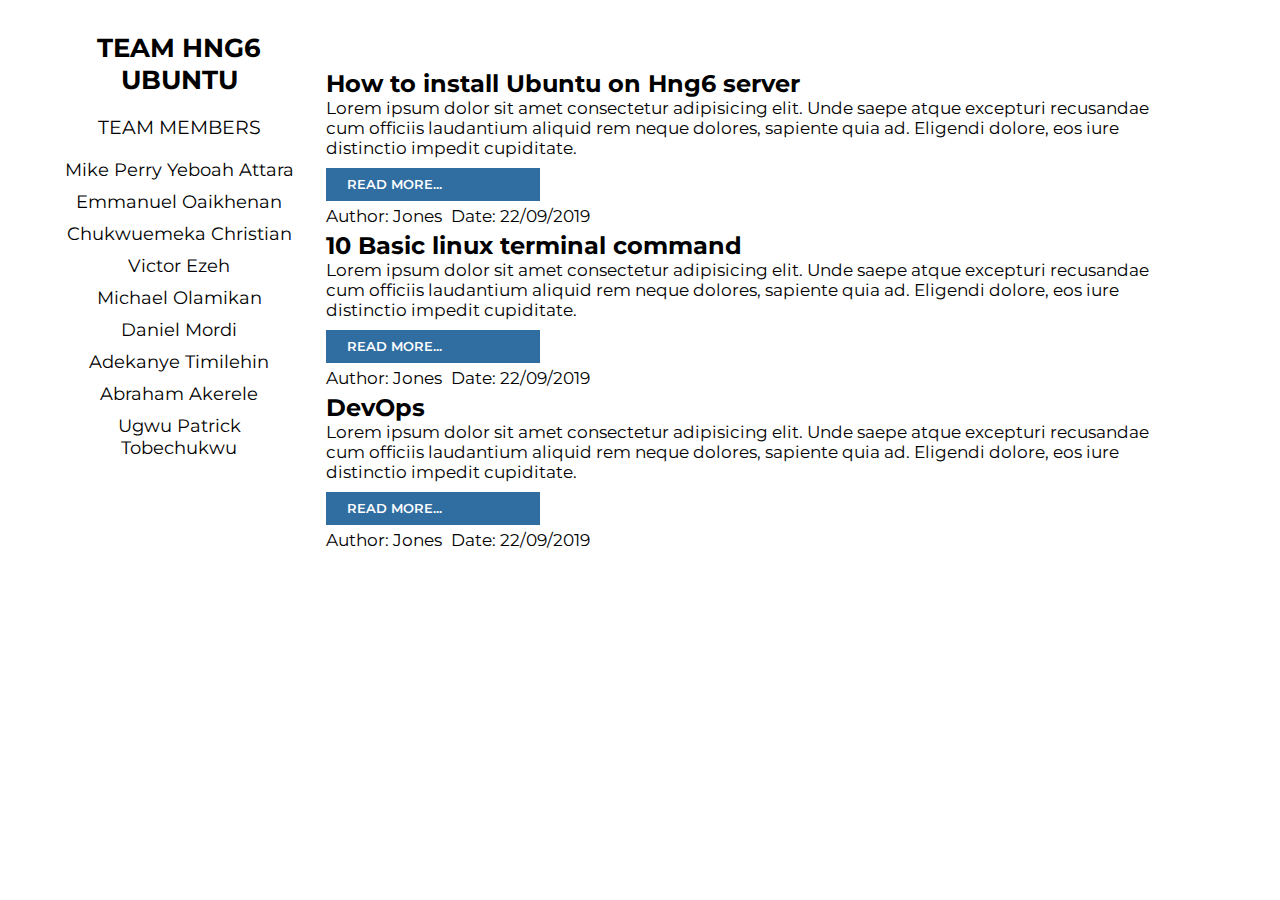
<file: index.html>
<!DOCTYPE html>
<html lang="en">
  <head>
    <meta charset="UTF-8" />
    <meta name="viewport" content="width=device-width, initial-scale=1.0" />
    <meta http-equiv="X-UA-Compatible" content="ie=edge" />
    <title>Team Ubuntu</title>
    <link rel="stylesheet" href="main.css" />
  </head>
  <body>
    <div class="side-bar">
      <h1>Team Hng6 Ubuntu</h1>

      <div class="team-members">
        <h3>Team members</h3>
        <ul>
          <li>Mike Perry Yeboah Attara</li>
          <li>Emmanuel Oaikhenan</li>
          <li>Chukwuemeka Christian</li>
          <li>Victor Ezeh</li>
          <li>Michael Olamikan</li>
          <li>Daniel Mordi</li>
          <li>Adekanye Timilehin</li>
          <li>Abraham Akerele</li>
          <li>Ugwu Patrick Tobechukwu</li>
        </ul>
      </div>
    </div>
    <div class="main-content">
      <div class="post">
        <div class="post-heading">
          <h2>How to install Ubuntu on Hng6 server</h2>
        </div>
        <div class="post-body">
          <p>
            Lorem ipsum dolor sit amet consectetur adipisicing elit. Unde saepe
            atque excepturi recusandae cum officiis laudantium aliquid rem neque
            dolores, sapiente quia ad. Eligendi dolore, eos iure distinctio
            impedit cupiditate.
          </p>
          <a href="#">Read more...</a>
          <span>Author: Jones</span>
          <span>Date: 22/09/2019</span>
        </div>
      </div>
      <div class="post">
        <div class="post-heading">
          <h2>10 Basic linux terminal command</h2>
        </div>
        <div class="post-body">
          <p>
            Lorem ipsum dolor sit amet consectetur adipisicing elit. Unde saepe
            atque excepturi recusandae cum officiis laudantium aliquid rem neque
            dolores, sapiente quia ad. Eligendi dolore, eos iure distinctio
            impedit cupiditate.
          </p>
          <a href="#">Read more...</a>
          <span>Author: Jones</span>
          <span>Date: 22/09/2019</span>
        </div>
      </div>
      <div class="post">
        <div class="post-heading">
          <h2>DevOps</h2>
        </div>
        <div class="post-body">
          <p>
            Lorem ipsum dolor sit amet consectetur adipisicing elit. Unde saepe
            atque excepturi recusandae cum officiis laudantium aliquid rem neque
            dolores, sapiente quia ad. Eligendi dolore, eos iure distinctio
            impedit cupiditate.
          </p>
          <a href="#">Read more...</a>
          <span>Author: Jones</span>
          <span>Date: 22/09/2019</span>
        </div>
      </div>
    </div>
  </body>
</html>
</file>
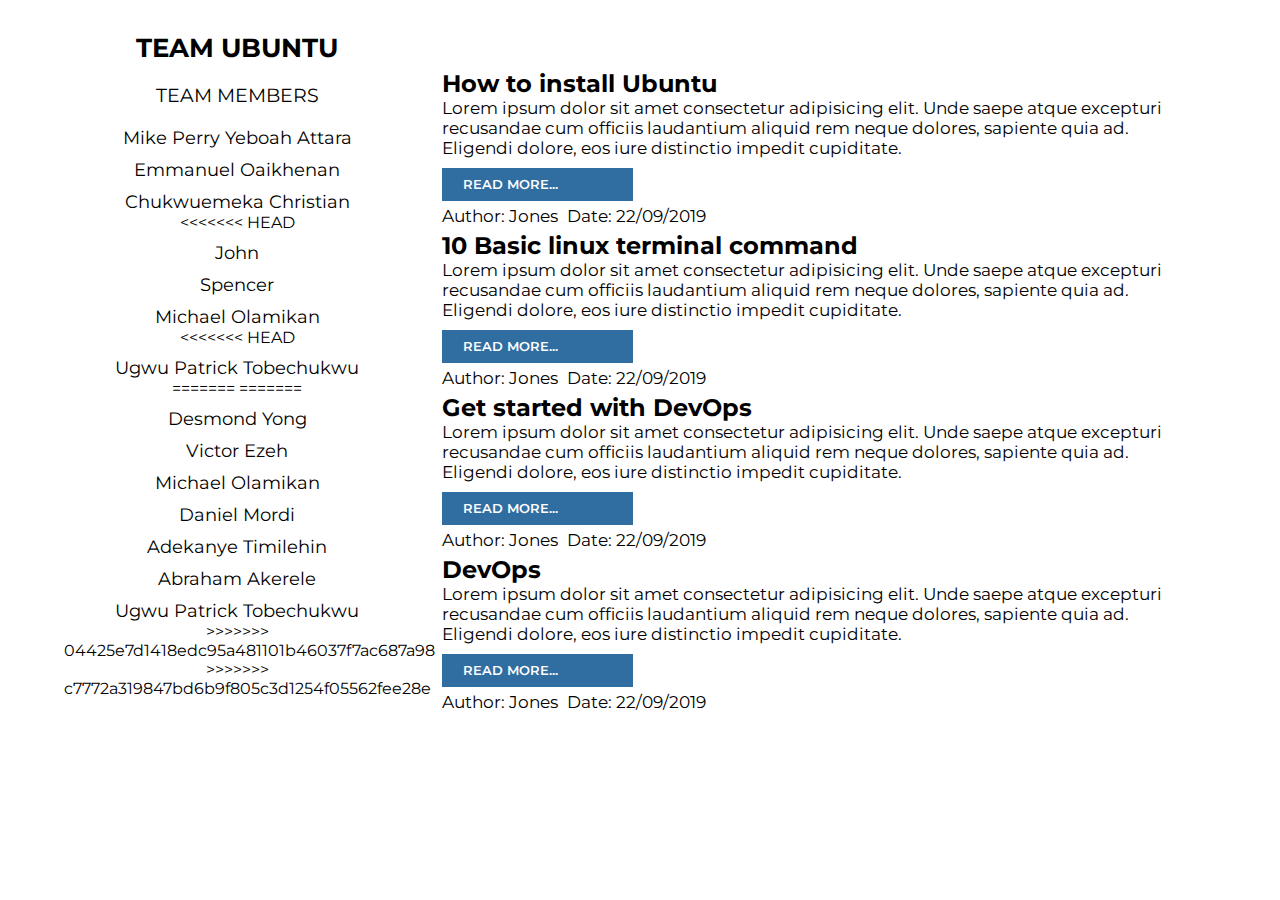
<file: public/index.html>
<!DOCTYPE html>
<html lang="en">
  <head>
    <meta charset="UTF-8" />
    <meta name="viewport" content="width=device-width, initial-scale=1.0" />
    <meta http-equiv="X-UA-Compatible" content="ie=edge" />
    <title>Team Ubuntu</title>
    <link rel="stylesheet" href="main.css" />
  </head>
  <body>
    <div class="side-bar">
      <h1>Team Ubuntu</h1>

      <div class="team-members">
        <h3>Team members</h3>
        <ul>
          <li>Mike Perry Yeboah Attara</li>
          <li>Emmanuel Oaikhenan</li>
          <li>Chukwuemeka Christian</li>
<<<<<<< HEAD
          <li>John</li>
          <li>Spencer</li>
          <li>Michael Olamikan</li>
<<<<<<< HEAD
          <li>Ugwu Patrick Tobechukwu</li>
=======
=======
          <li>Desmond Yong</li>
          <li>Victor Ezeh</li>
          <li>Michael Olamikan</li>
          <li>Daniel Mordi</li>
          <li>Adekanye Timilehin</li>
          <li>Abraham Akerele</li>
          <li>Ugwu Patrick Tobechukwu</li>
>>>>>>> 04425e7d1418edc95a481101b46037f7ac687a98
>>>>>>> c7772a319847bd6b9f805c3d1254f05562fee28e
        </ul>
      </div>
    </div>
    <div class="main-content">
      <div class="post">
        <div class="post-heading">
          <h2>How to install Ubuntu</h2>
        </div>
        <div class="post-body">
          <p>
            Lorem ipsum dolor sit amet consectetur adipisicing elit. Unde saepe
            atque excepturi recusandae cum officiis laudantium aliquid rem neque
            dolores, sapiente quia ad. Eligendi dolore, eos iure distinctio
            impedit cupiditate.
          </p>
          <a href="#">Read more...</a>
          <span>Author: Jones</span>
          <span>Date: 22/09/2019</span>
        </div>
      </div>
      <div class="post">
        <div class="post-heading">
          <h2>10 Basic linux terminal command</h2>
        </div>
        <div class="post-body">
          <p>
            Lorem ipsum dolor sit amet consectetur adipisicing elit. Unde saepe
            atque excepturi recusandae cum officiis laudantium aliquid rem neque
            dolores, sapiente quia ad. Eligendi dolore, eos iure distinctio
            impedit cupiditate.
          </p>
          <a href="#">Read more...</a>
          <span>Author: Jones</span>
          <span>Date: 22/09/2019</span>
        </div>
      </div>
      <div class="post">
        <div class="post-heading">
          <h2>Get started with DevOps</h2>
        </div>
        <div class="post-body">
          <p>
            Lorem ipsum dolor sit amet consectetur adipisicing elit. Unde saepe
            atque excepturi recusandae cum officiis laudantium aliquid rem neque
            dolores, sapiente quia ad. Eligendi dolore, eos iure distinctio
            impedit cupiditate.
          </p>
          <a href="#">Read more...</a>
          <span>Author: Jones</span>
          <span>Date: 22/09/2019</span>
        </div>
      </div>
      <div class="post">
        <div class="post-heading">
          <h2>DevOps</h2>
        </div>
        <div class="post-body">
          <p>
            Lorem ipsum dolor sit amet consectetur adipisicing elit. Unde saepe
            atque excepturi recusandae cum officiis laudantium aliquid rem neque
            dolores, sapiente quia ad. Eligendi dolore, eos iure distinctio
            impedit cupiditate.
          </p>
          <a href="#">Read more...</a>
          <span>Author: Jones</span>
          <span>Date: 22/09/2019</span>
        </div>
      </div>
    </div>
  </body>
</html>
</file>
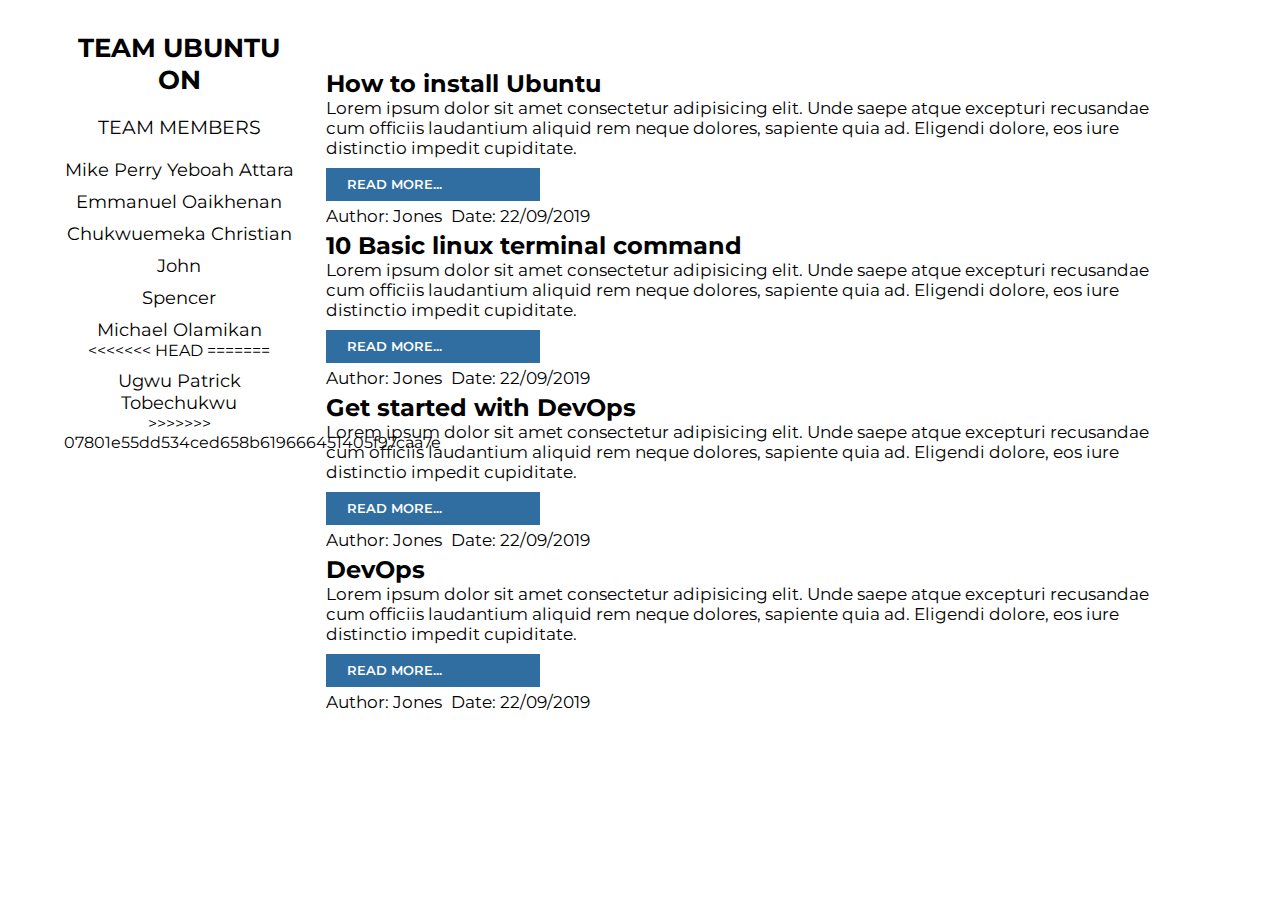
<file: index copy.html>
<!DOCTYPE html>
<html lang="en">
<head>
    <meta charset="UTF-8">
    <meta name="viewport" content="width=device-width, initial-scale=1.0">
    <meta http-equiv="X-UA-Compatible" content="ie=edge">
    <title>Team Ubuntu</title>
    <link rel="stylesheet" href="main.css">
</head>
<body>
    <div class="side-bar">
        <h1>Team Ubuntu on</h1>
        
        <div class="team-members">
            <h3>Team members</h3>
            <ul>
                <li>Mike Perry Yeboah Attara</li>
                <li>Emmanuel Oaikhenan</li>
                <li>Chukwuemeka Christian</li>
                <li>John</li>
                <li>Spencer</li>
                <li>Michael Olamikan</li>
<<<<<<< HEAD
=======
                <li>Ugwu Patrick Tobechukwu</li>
>>>>>>> 07801e55dd534ced658b619666451405f97caa7e
            </ul>
        </div>
    </div>
    <div class="main-content">
        <div class="post">
            <div class="post-heading">
                <h2>How to install Ubuntu</h2>
            </div>
            <div class="post-body">
                <p>
                    Lorem ipsum dolor sit amet consectetur adipisicing elit. Unde saepe atque excepturi recusandae cum officiis laudantium aliquid rem neque dolores, sapiente quia ad. Eligendi dolore, eos iure distinctio impedit cupiditate.
                </p>
                <a href="#">Read more...</a>
                <span>Author: Jones</span>
                <span>Date: 22/09/2019</span>
            </div>
        </div>
        <div class="post">
            <div class="post-heading">
                <h2>10 Basic linux terminal command</h2>
            </div>
            <div class="post-body">
                <p>
                    Lorem ipsum dolor sit amet consectetur adipisicing elit. Unde saepe atque excepturi recusandae cum officiis laudantium aliquid rem neque dolores, sapiente quia ad. Eligendi dolore, eos iure distinctio impedit cupiditate.
                </p>
                <a href="#">Read more...</a>
                <span>Author: Jones</span>
                <span>Date: 22/09/2019</span>
            </div>
        </div>
        <div class="post">
            <div class="post-heading">
                <h2>Get started with DevOps</h2>
            </div>
            <div class="post-body">
                <p>
                    Lorem ipsum dolor sit amet consectetur adipisicing elit. Unde saepe atque excepturi recusandae cum officiis laudantium aliquid rem neque dolores, sapiente quia ad. Eligendi dolore, eos iure distinctio impedit cupiditate.
                </p>
                <a href="#">Read more...</a>
                <span>Author: Jones</span>
                <span>Date: 22/09/2019</span>
            </div>
        </div>
        <div class="post">
            <div class="post-heading">
                <h2> DevOps</h2>
            </div>
            <div class="post-body">
                <p>
                    Lorem ipsum dolor sit amet consectetur adipisicing elit. Unde saepe atque excepturi recusandae cum officiis laudantium aliquid rem neque dolores, sapiente quia ad. Eligendi dolore, eos iure distinctio impedit cupiditate.
                </p>
                <a href="#">Read more...</a>
                <span>Author: Jones</span>
                <span>Date: 22/09/2019</span>
            </div>
        </div>
    </div>
</body>
</html>
</file>
<file: main.css>
/* Font-family: Montserrat */
@import url('https://fonts.googleapis.com/css?family=Montserrat&display=swap');



* {
    margin: 0;
    padding: 0;
}

html,
body {
    font-family: 'Montserrat', sans-serif;
}

body {
    padding: 2em 4em;
    display: flex;
}

.side-bar {
    min-width: 20%;
    /* background: #000; */
    height: 100%;
    /* position: ; */
}

.side-bar h1 {
    text-transform: uppercase;
    font-size: 26px;
    font-weight: bolder;
    text-align: center;
}

.side-bar .team-members {
    margin-top: 20px;
    text-align: center;
}

.team-members h3 {
    font-weight: normal;
    text-transform: uppercase;
    margin-bottom: 20px;
}

.team-members li {
    list-style: none;
    margin-top: 10px;
    font-size: 18px;
    text-transform: capitalize;
}

.main-content {
    padding: 2em;
}

.main-content .post {
    margin: 5px 0;
}

.post-body {
    font-size: 16.5px
}

.post-body h2 {
    border-bottom: 2px solid #111;
}

.post-body a {
    text-decoration: none;
    text-transform: uppercase;
    border: 1px solid #306ea2;
    padding: 8px 20px;
    display: block;
    width: 20%;
    margin-top: 10px;
    color: #111;
    font-weight: 600;
    font-size: 12.5px;
    background: #306ea2;
    color: #fff;
}

.post-body span {
    display: inline-block;
    margin-right: 5px;
    margin-top: 5px;
}
</file>
<file: public/main.css>
/* Font-family: Montserrat */
@import url('https://fonts.googleapis.com/css?family=Montserrat&display=swap');



* {
    margin: 0;
    padding: 0;
}

html,
body {
    font-family: 'Montserrat', sans-serif;
}

body {
    padding: 2em 4em;
    display: flex;
}

.side-bar {
    min-width: 20%;
    /* background: #000; */
    height: 100%;
    /* position: ; */
}

.side-bar h1 {
    text-transform: uppercase;
    font-size: 26px;
    font-weight: bolder;
    text-align: center;
}

.side-bar .team-members {
    margin-top: 20px;
    text-align: center;
}

.team-members h3 {
    font-weight: normal;
    text-transform: uppercase;
    margin-bottom: 20px;
}

.team-members li {
    list-style: none;
    margin-top: 10px;
    font-size: 18px;
    text-transform: capitalize;
}

.main-content {
    padding: 2em;
}

.main-content .post {
    margin: 5px 0;
}

.post-body {
    font-size: 16.5px
}

.post-body h2 {
    border-bottom: 2px solid #111;
}

.post-body a {
    text-decoration: none;
    text-transform: uppercase;
    border: 1px solid #306ea2;
    padding: 8px 20px;
    display: block;
    width: 20%;
    margin-top: 10px;
    color: #111;
    font-weight: 600;
    font-size: 12.5px;
    background: #306ea2;
    color: #fff;
}

.post-body span {
    display: inline-block;
    margin-right: 5px;
    margin-top: 5px;
}
</file>
